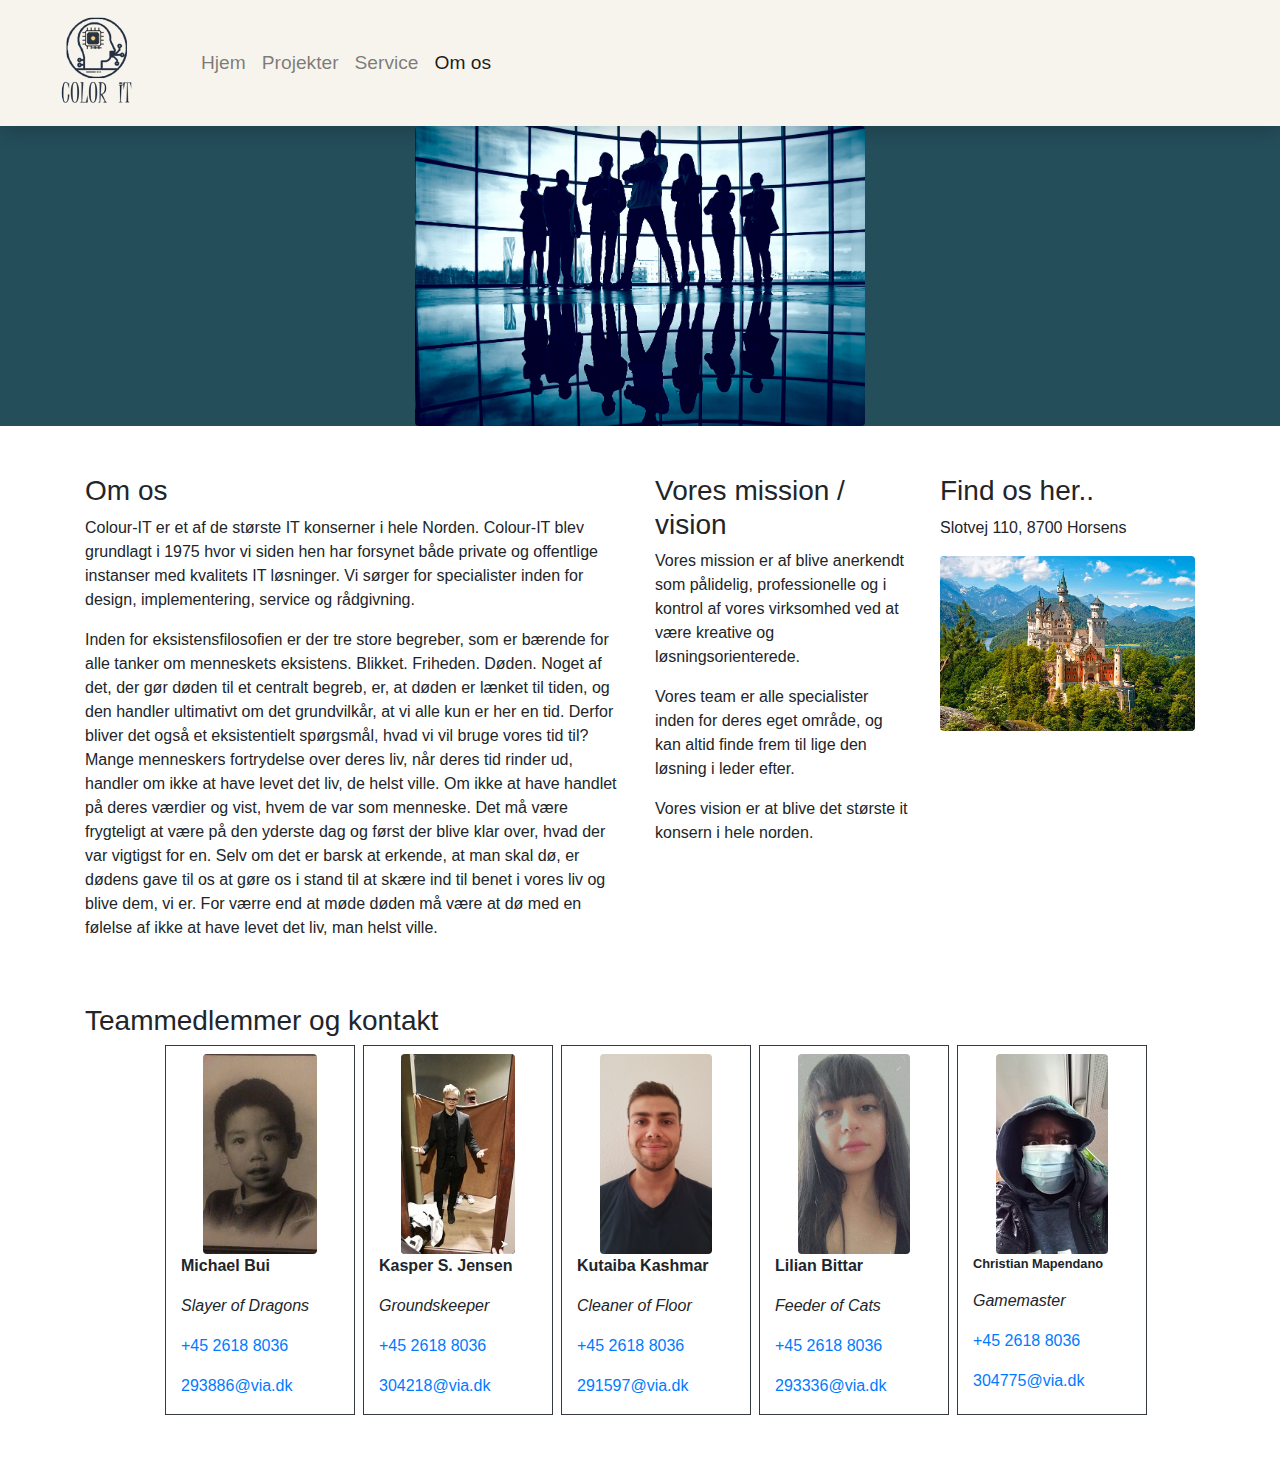
<file: COLOUR-IT-AS-2/about us.html>
<!-- 
LAVET AF: KASPER 304218
siden består af et mainbillede og 2 rows. En row med 3 kolonner og en row med 5 kolonner.

-->



<!doctype html>
<html lang="da">

<head>
    <title>Om os</title>
    <meta charset="utf-8">
    <meta name="viewport" content="width=device-width, initial-scale=1, shrink-to-fit=no">

    <link rel="stylesheet" href="styles/bootstrap.min.css" type="text/css">

    <link href="styles/style.css" rel="stylesheet" type="text/css">

    <script src="https://code.jquery.com/jquery-3.4.1.slim.min.js" integrity="sha384-J6qa4849blE2+poT4WnyKhv5vZF5SrPo0iEjwBvKU7imGFAV0wwj1yYfoRSJoZ+n" crossorigin="anonymous"></script>
    <script src="https://cdn.jsdelivr.net/npm/popper.js@1.16.0/dist/umd/popper.min.js" integrity="sha384-Q6E9RHvbIyZFJoft+2mJbHaEWldlvI9IOYy5n3zV9zzTtmI3UksdQRVvoxMfooAo" crossorigin="anonymous"></script>
    <script src="https://stackpath.bootstrapcdn.com/bootstrap/4.4.1/js/bootstrap.min.js" integrity="sha384-wfSDF2E50Y2D1uUdj0O3uMBJnjuUD4Ih7YwaYd1iqfktj0Uod8GCExl3Og8ifwB6" crossorigin="anonymous"></script>
</head>

<body>
    <!-- NAVBAR START-->
    <!--Implementation af navigationsbar ved brug af Bootstrap framework-->
    <!--Horisontal navbar, som kollapser ved lille browser vindue-->
    <nav class="navbar navbar-expand-sm bg-light navbar-light shadow">

        <!--Navbar Header/LOGO -->
        <a class="navbar-brand justify-content-start" href="#">
            <img src="images/About_us/logo.png" alt="Colour-IT Logo">
        </a>
        <button class="navbar-toggler" type="button" data-toggle="collapse" data-target="#myNavbar">
            <span class="navbar-toggler-icon"></span>
        </button>


        <div class="collapse navbar-collapse" id="myNavbar">
            <ul class="navbar-nav">
                <li class="nav-item"><a class="nav-link" href="index.html">Hjem</a></li>
                <li class="nav-item "><a class="nav-link" href="projects.html">Projekter</a></li>
                <li class="nav-item"><a class="nav-link" href="Services.html">Service</a></li>
                <li class="nav-item active"><a class="nav-link" href="about%20us.html">Om os</a></li>
            </ul>
        </div>
    </nav>
    <!--NAVBAR END -->


    <div id="mainbillede" class="text-center">
        <img class=" rounded img-fluid" src="images/About_us/team.jpg" alt="Codebillede" id="team">
    </div>



    <div class="container">
        <div class="row mb-5 mt-5" id="aboutus">
            <div class="col-md-6">
                <h3>Om os</h3>

                <p>
                    Colour-IT er et af de største IT konserner i hele Norden. Colour-IT blev grundlagt i 1975 hvor vi siden hen har forsynet både private og offentlige instanser med kvalitets IT løsninger. Vi sørger for specialister inden for design, implementering, service og rådgivning.

                </p>


                <p>Inden for eksistensfilosofien er der tre store begreber, som er bærende for alle tanker om menneskets eksistens. Blikket. Friheden. Døden. Noget af det, der gør døden til et centralt begreb, er, at døden er lænket til tiden, og den handler ultimativt om det grundvilkår, at vi alle kun er her en tid. Derfor bliver det også et eksistentielt spørgsmål, hvad vi vil bruge vores tid til?

                    Mange menneskers fortrydelse over deres liv, når deres tid rinder ud, handler om ikke at have levet det liv, de helst ville. Om ikke at have handlet på deres værdier og vist, hvem de var som menneske. Det må være frygteligt at være på den yderste dag og først der blive klar over, hvad der var vigtigst for en. Selv om det er barsk at erkende, at man skal dø, er dødens gave til os at gøre os i stand til at skære ind til benet i vores liv og blive dem, vi er. For værre end at møde døden må være at dø med en følelse af ikke at have levet det liv, man helst ville.</p>

            </div>
            <div class="col-md-3">
                <h3>Vores mission / vision</h3>
                <p>
                    Vores mission er af blive anerkendt som pålidelig, professionelle og i kontrol af vores virksomhed ved at være kreative og løsningsorienterede.
                </p>
                <p>Vores team er alle specialister inden for deres eget område, og kan altid finde frem til lige den løsning i leder efter.</p>
                <p>
                    Vores vision er at blive det største it konsern i hele norden.
                </p>
            </div>
            <div class="col-md-3">
                <h3>Find os her..</h3>
                <p>Slotvej 110, 8700 Horsens
                </p>
                <img id="castle" class="img-fluid rounded" src="images/About_us/castle.jpg" alt="Castle">
            </div>

        </div>

        <!--OM US END -->


        <!--Teamprofiler start -->

        <h3>Teammedlemmer og kontakt</h3>

        <div class="row mb-5" id="Teamprofiler">
            <!-- danner row, margin bottom -->

            <div class="col-md-2 offset-md-1 border border-dark mr-2">
                <!-- Kolonne størrelse, offset, border, borderstil, margin right -->
                <div class="text-center">
                    <!-- Aligner billedet -->
                    <img class="img-fluid rounded mt-2 m img" src="images/About_us/Michael.jpg" alt="Michaelbillede">
                    <!--billede, gør det responsivt, runder kanter, margin top -->
                </div>

                <p><b>Michael Bui</b></p>
                <p class="Titel"><em>Slayer of Dragons</em></p>
                <p><a href="tel:26188036">+45 2618 8036</a></p>
                <!--link til telefon -->
                <p><a href="mailto:293886@via.dk">293886@via.dk</a></p>
                <!--link til mail -->
            </div>


            <div class="col-md-2 border border-dark mr-2">
                <div class="text-center">
                    <img class="img-fluid rounded mt-2 img" src="images/About_us/Kasper.jpg" alt="Kasperbillede">
                </div>
                <p> <b>Kasper S. Jensen</b></p>
                <p class="Titel"><em>Groundskeeper</em></p>
                <p><a href="tel:26188036">+45 2618 8036</a></p>
                <p><a href="mailto:304218@via.dk">304218@via.dk</a></p>
            </div>

            <div class="col-md-2 border border-dark mr-2">
                <div class="text-center">
                    <img class="img-fluid rounded mt-2 img" src="images/About_us/Kutaiba.jpg" alt="Kutaibabillede">
                </div>
                <p><b>Kutaiba Kashmar</b></p>
                <p class="Titel"><em>Cleaner of Floor</em>
                </p>
                <p><a href="tel:26188036">+45 2618 8036</a></p>
                <p><a href="mailto:291597@via.dk">291597@via.dk</a></p>
            </div>

            <div class="col-md-2 border border-dark mr-2">
                <div class="text-center">
                    <img class="img-fluid rounded mt-2 img" src="images/About_us/Lilian.jpg" alt="Lilianbillede">
                </div>
                <p><b>Lilian Bittar</b></p>
                <p class="Titel"><em>Feeder of Cats</em></p>
                <p><a href="tel:26188036">+45 2618 8036</a></p>
                <p><a href="mailto:293336@via.dk">293336@via.dk</a></p>
            </div>

            <div class="col-md-2 border border-dark mr-2">
                <div class="text-center">
                    <img class="img-fluid rounded mt-2 img" src="images/About_us/Christian.jpg" alt="Christianbillede">
                </div>
                <p class="small"><b>Christian Mapendano</b></p>
                <p class="Titel"><em>Gamemaster</em></p>
                <p><a href="tel:26188036">+45 2618 8036</a></p>
                <p><a href="mailto:304775@via.dk">304775@via.dk </a></p>
            </div>
        </div>


    </div>







</body>

</html>
</file>
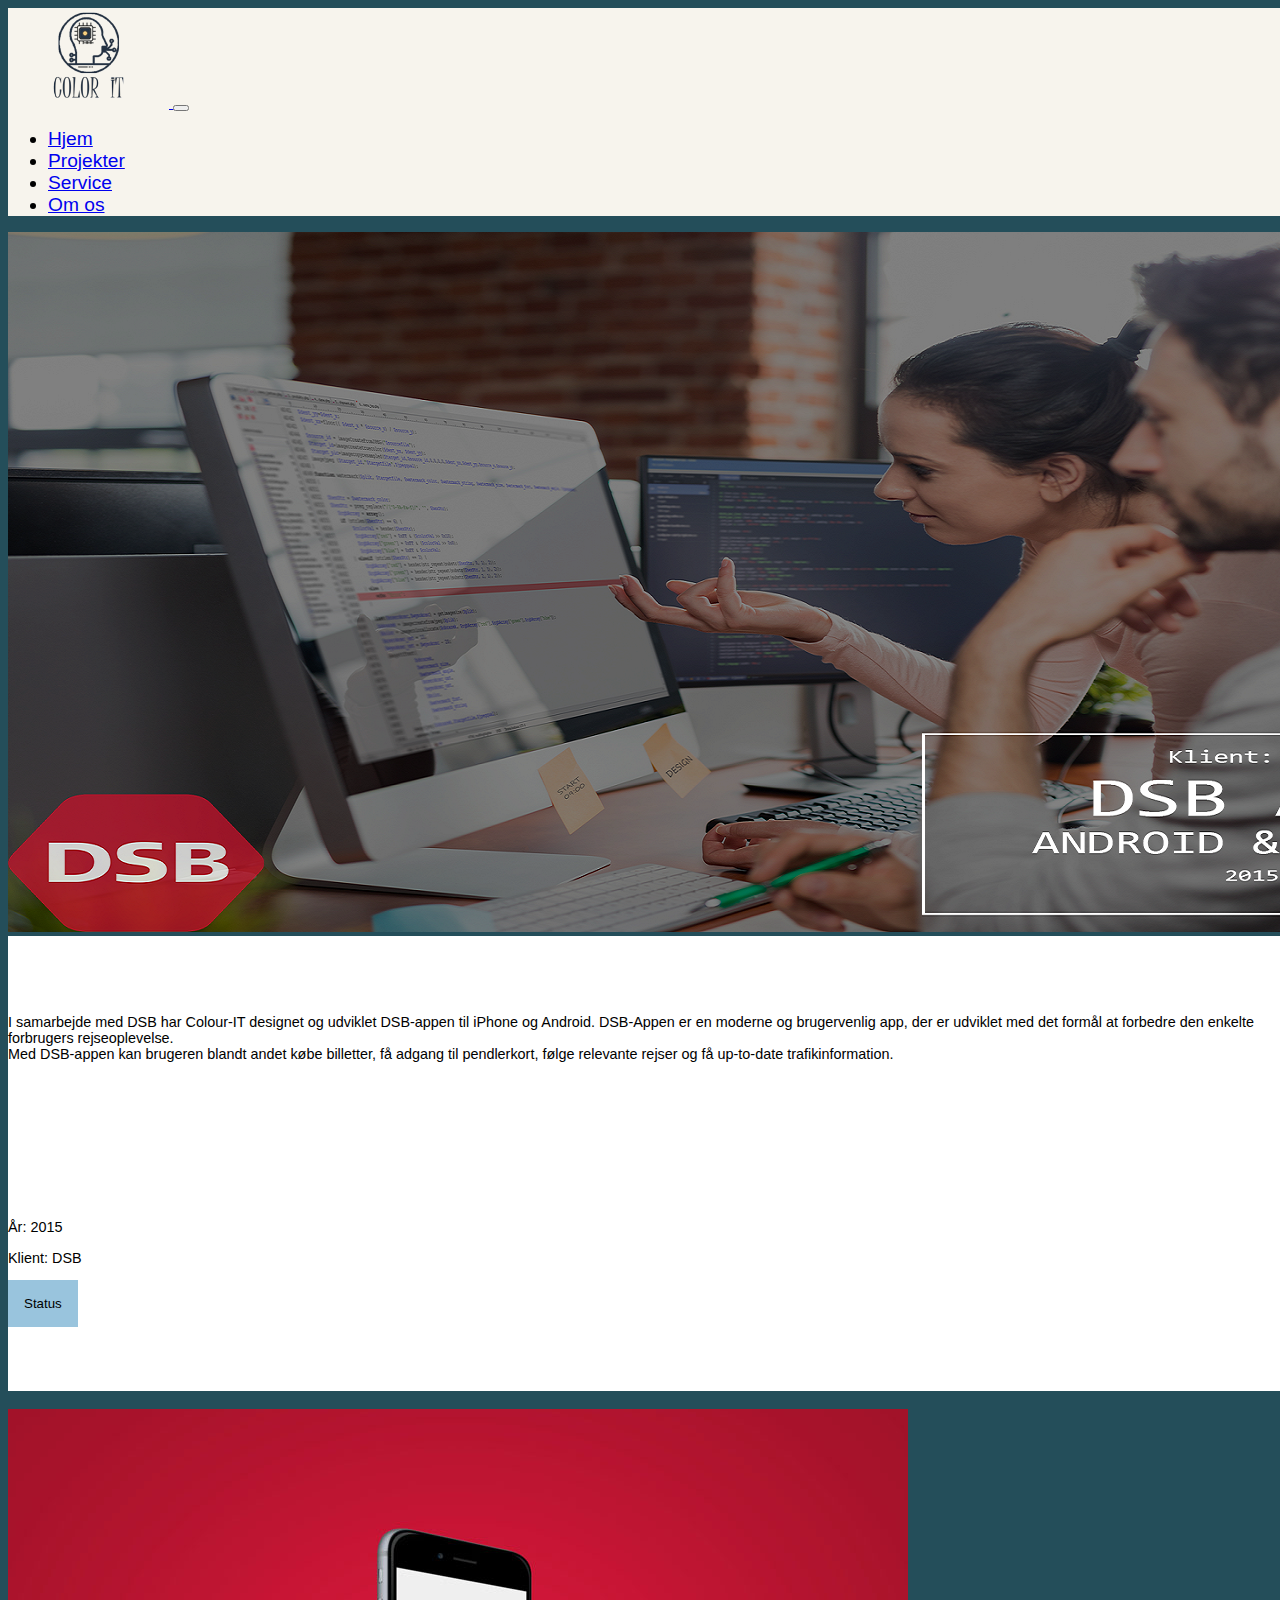
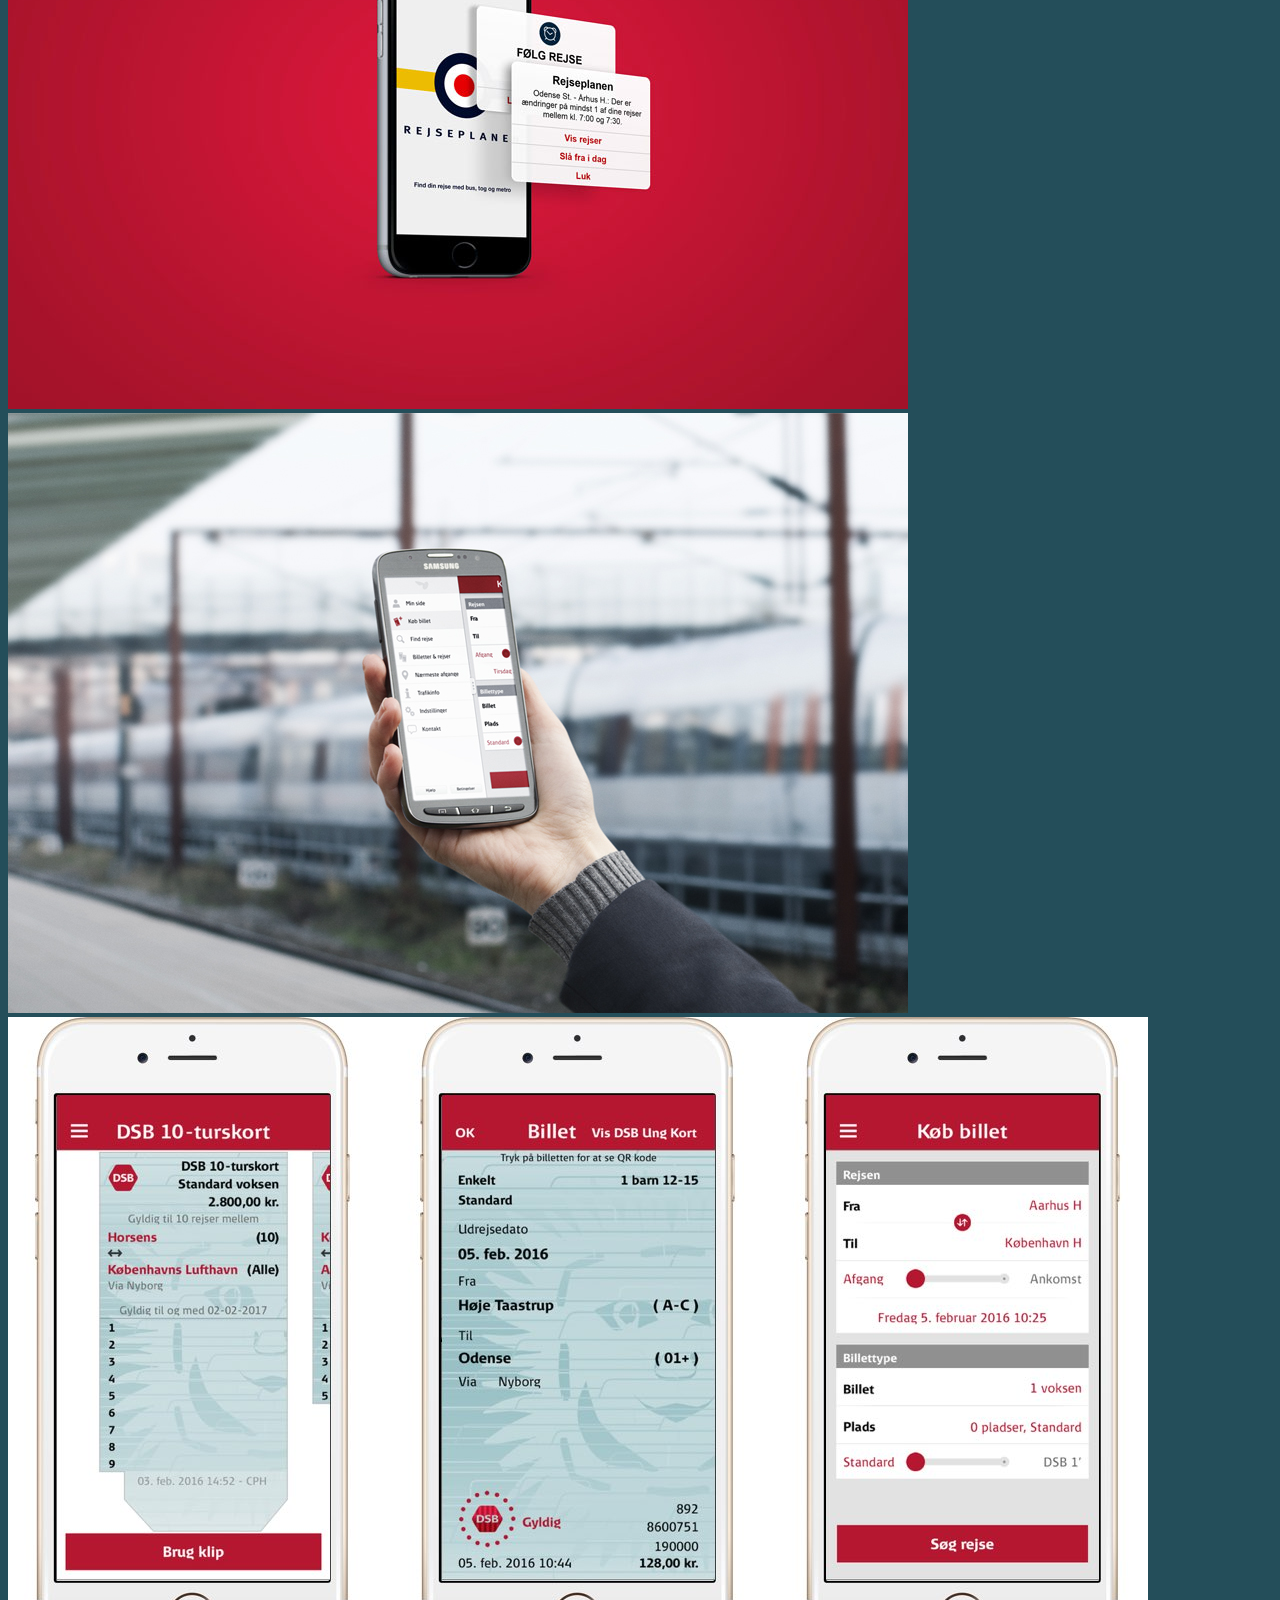
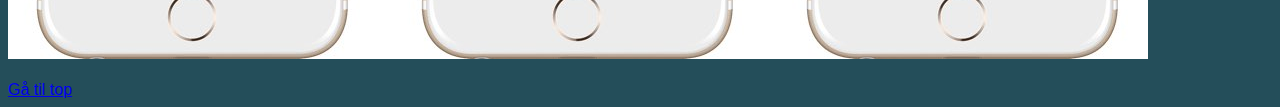
<file: COLOUR-IT-AS-2/dsbproject.html>
<!--MICHAEL BUI 293886-->
<!DOCTYPE html>
<html lang="da">

<head>
    <title>DSB App</title>
    <meta charset="utf-8">
    <!-- Responsive meta tag-->
    <meta name="viewport" content="width=device-width, initial-scale=1, shrink-to-fit=no">
    <link rel="stylesheet" href="https://cdn.jsdelivr.net/npm/bootstrap@4.5.3/dist/css/bootstrap.min.css" integrity="sha384-TX8t27EcRE3e/ihU7zmQxVncDAy5uIKz4rEkgIXeMed4M0jlfIDPvg6uqKI2xXr2" crossorigin="anonymous">
    <link rel="stylesheet" href="styles/style.css" type="text/css">
    <script src="https://code.jquery.com/jquery-3.5.1.slim.min.js" integrity="sha384-DfXdz2htPH0lsSSs5nCTpuj/zy4C+OGpamoFVy38MVBnE+IbbVYUew+OrCXaRkfj" crossorigin="anonymous"></script>
    <script src="https://cdn.jsdelivr.net/npm/popper.js@1.16.1/dist/umd/popper.min.js" integrity="sha384-9/reFTGAW83EW2RDu2S0VKaIzap3H66lZH81PoYlFhbGU+6BZp6G7niu735Sk7lN" crossorigin="anonymous"></script>
    <script src="https://cdn.jsdelivr.net/npm/bootstrap@4.5.3/dist/js/bootstrap.min.js" integrity="sha384-w1Q4orYjBQndcko6MimVbzY0tgp4pWB4lZ7lr30WKz0vr/aWKhXdBNmNb5D92v7s" crossorigin="anonymous"></script>

</head>

<body class="bgcolor-blue">
    <!-- NAVBAR START-->
    <!--Implementation af navigationsbar ved brug af Bootstrap framework-->
    <!--Horisontal navbar, som kollapser ved lille browser vindue-->
    <nav class="navbar navbar-expand-sm bg-light navbar-light">

        <!--Navbar Header/LOGO -->
        <a class="navbar-brand justify-content-start" href="#">
            <img src="images/Projekter/colour_it_logo3.png" alt="Colour-IT Logo">
        </a>
        <button class="navbar-toggler" type="button" data-toggle="collapse" data-target="#myNavbar">
            <span class="navbar-toggler-icon"></span>
        </button>


        <div class="collapse navbar-collapse" id="myNavbar">
            <ul class="navbar-nav">
                <li class="nav-item"><a class="nav-link" href="index.html">Hjem</a></li>
                <li class="nav-item active"><a class="nav-link" href="projects.html">Projekter</a></li>
                <li class="nav-item"><a class="nav-link" href="Services.html">Service</a></li>
                <li class="nav-item disabled"><a class="nav-link" href="about%20us.html">Om os</a></li>
            </ul>
        </div>
    </nav>
    <!--NAVBAR END -->


    <div class="container mt-4">
        <div class="row">
            <div class="col-md-12">
                <img class="d-block img-fluid mx-auto rounded" id="smittestop" src="images/Projekter/DSB_EDIT1.png" alt="SmitteStop app">
            </div>
        </div>
    </div>

    <!--TEXT INDHOLD START -->
    <!--Projektbeskrivelsen og info placeres ved siden af hinanden i tilfælde af stor browser. Ved mindre browservindue f.eks. mobile device, stackes projektbeskrivelsen og info -->
    <div class="container-fluid no-padding">

        <div class="row mt-5 mb-5 bgcolor-white no-margin">

            <div class="col-md-6 col-sm-12 projekt-info no-margin">
                <br>
                <br>
                <br>
                <br>
                <p>I samarbejde med DSB har Colour-IT designet og udviklet DSB-appen til iPhone og Android. DSB-Appen er en moderne og brugervenlig app, der er udviklet med det formål at forbedre den enkelte forbrugers rejseoplevelse.<br> Med DSB-appen kan brugeren blandt andet købe billetter, få adgang til pendlerkort, følge relevante rejser og få up-to-date trafikinformation. </p>
                <br>
                <br>
                <br>
                <br>
            </div>

            <div class="col-md-6 col-sm-12 projekt-info text-center" id="infobox1">
                <br>
                <br>
                <br>
                <br>
                <p class="text-center fontsize"> År: 2015</p>
                <p class="text-center">
                    Klient: DSB
                </p>

                <form method="get" action="status1.html">
                    <button class="link-button text-center">Status</button>
                </form>
                <br>
                <br>
                <br>
                <br>
            </div>


        </div>

    </div>
    <!--TEXT INDHOLD END -->

    <!--GALLERY SECTION-->
    <br>
    <div class="container mt-4">
        <div class="d-flex flex-row mt-5">


            <div class="col-sm-12 col-md-6 align-items-end d-flex">
                <img class="d img-fluid rounded" src="images/Projekter/DSBAPP5.jpg" alt="DSB App">
            </div>

        </div>

        <div class="d-flex flex-row mt-5  d-flex justify-content-end">

            <div class="col-sm-12 col-md-6">
                <img class="d img-fluid rounded" src="images/Projekter/dsbapp4.jpg" alt="DSP APP">
            </div>

        </div>

        <div class="d-flex flex-row mt-5">
            <div class="col-sm-12 col-md-6">
                <img class="d-flex img-fluid rounded" src="images/Projekter/DSBAPP2.jpg" alt="DSB App">
            </div>
        </div>



        <br>
        <!--GO TO TOP START-->
        <div class="row">
            <div class="col text-center mt-5">
                <a href="#top">Gå til top </a>
            </div>
        </div>
        <!--GO TO TOP END -->
    </div>
</body>

</html>
</file>
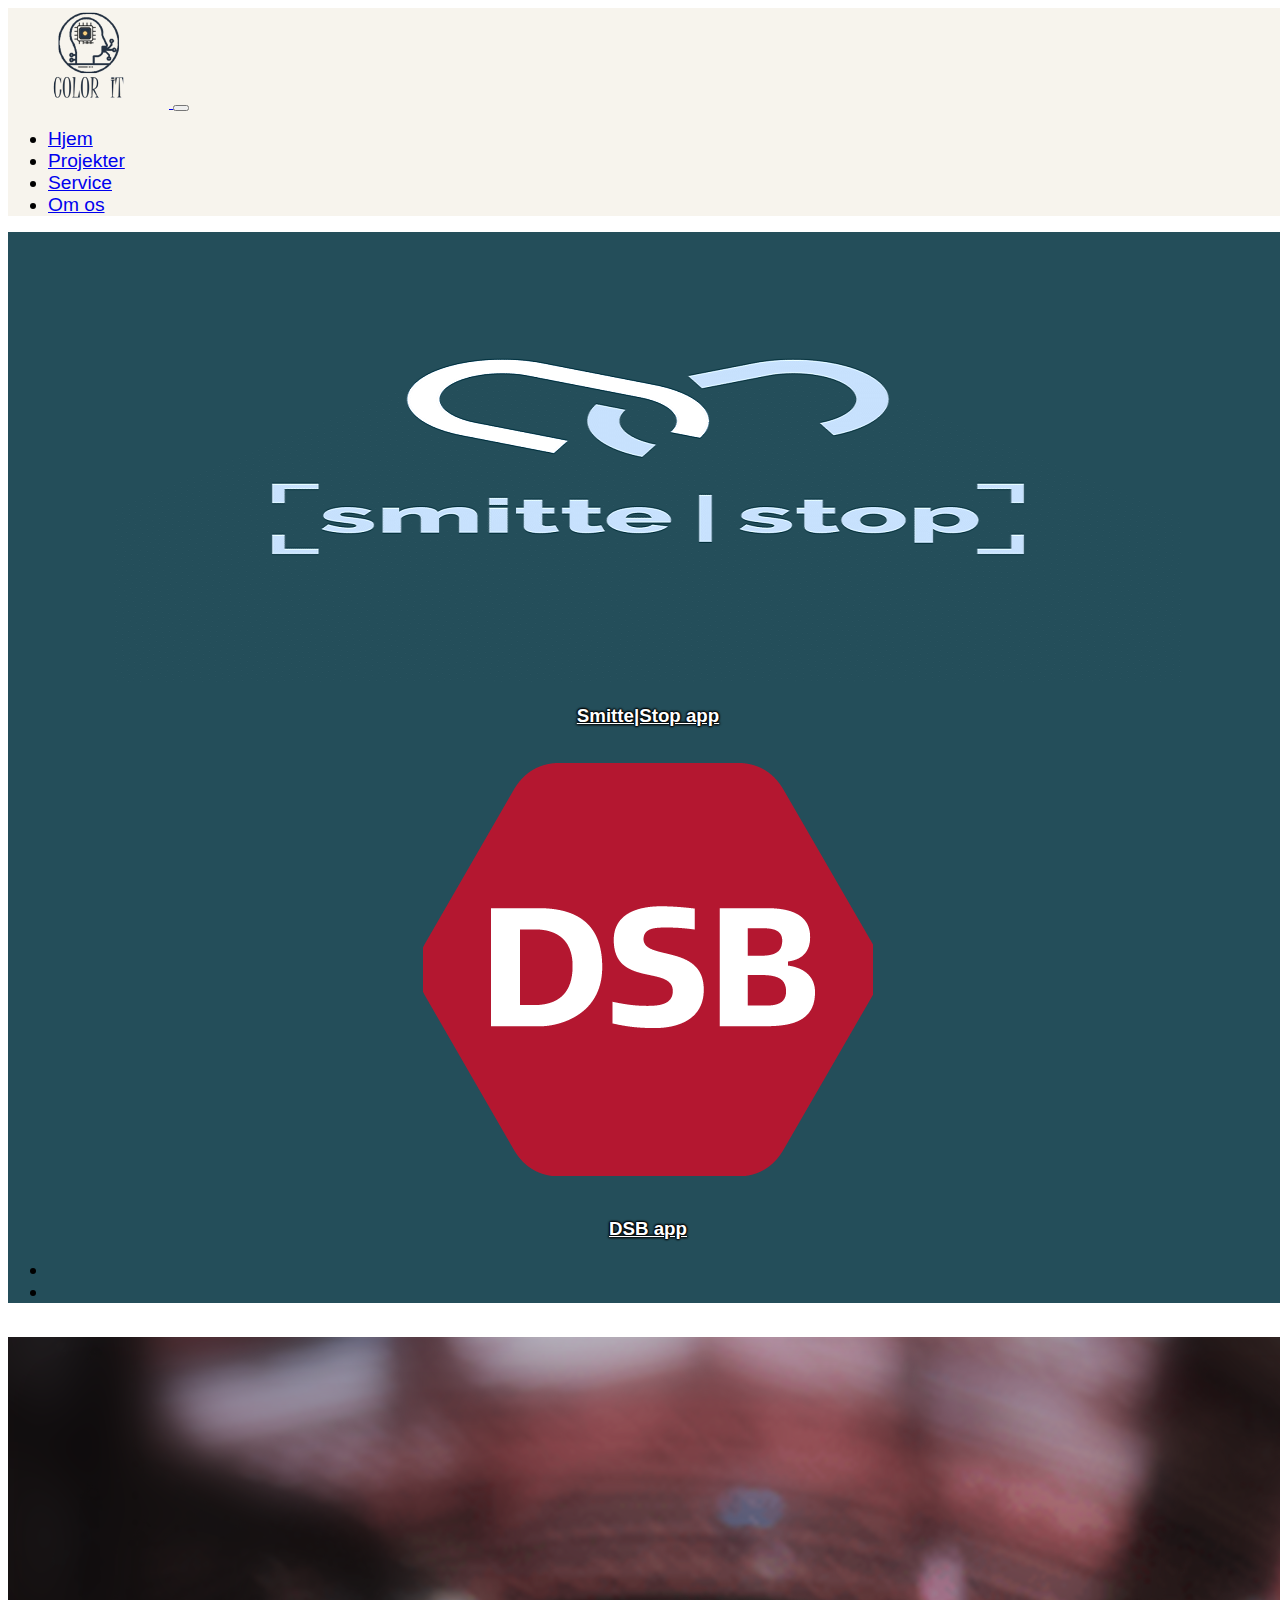
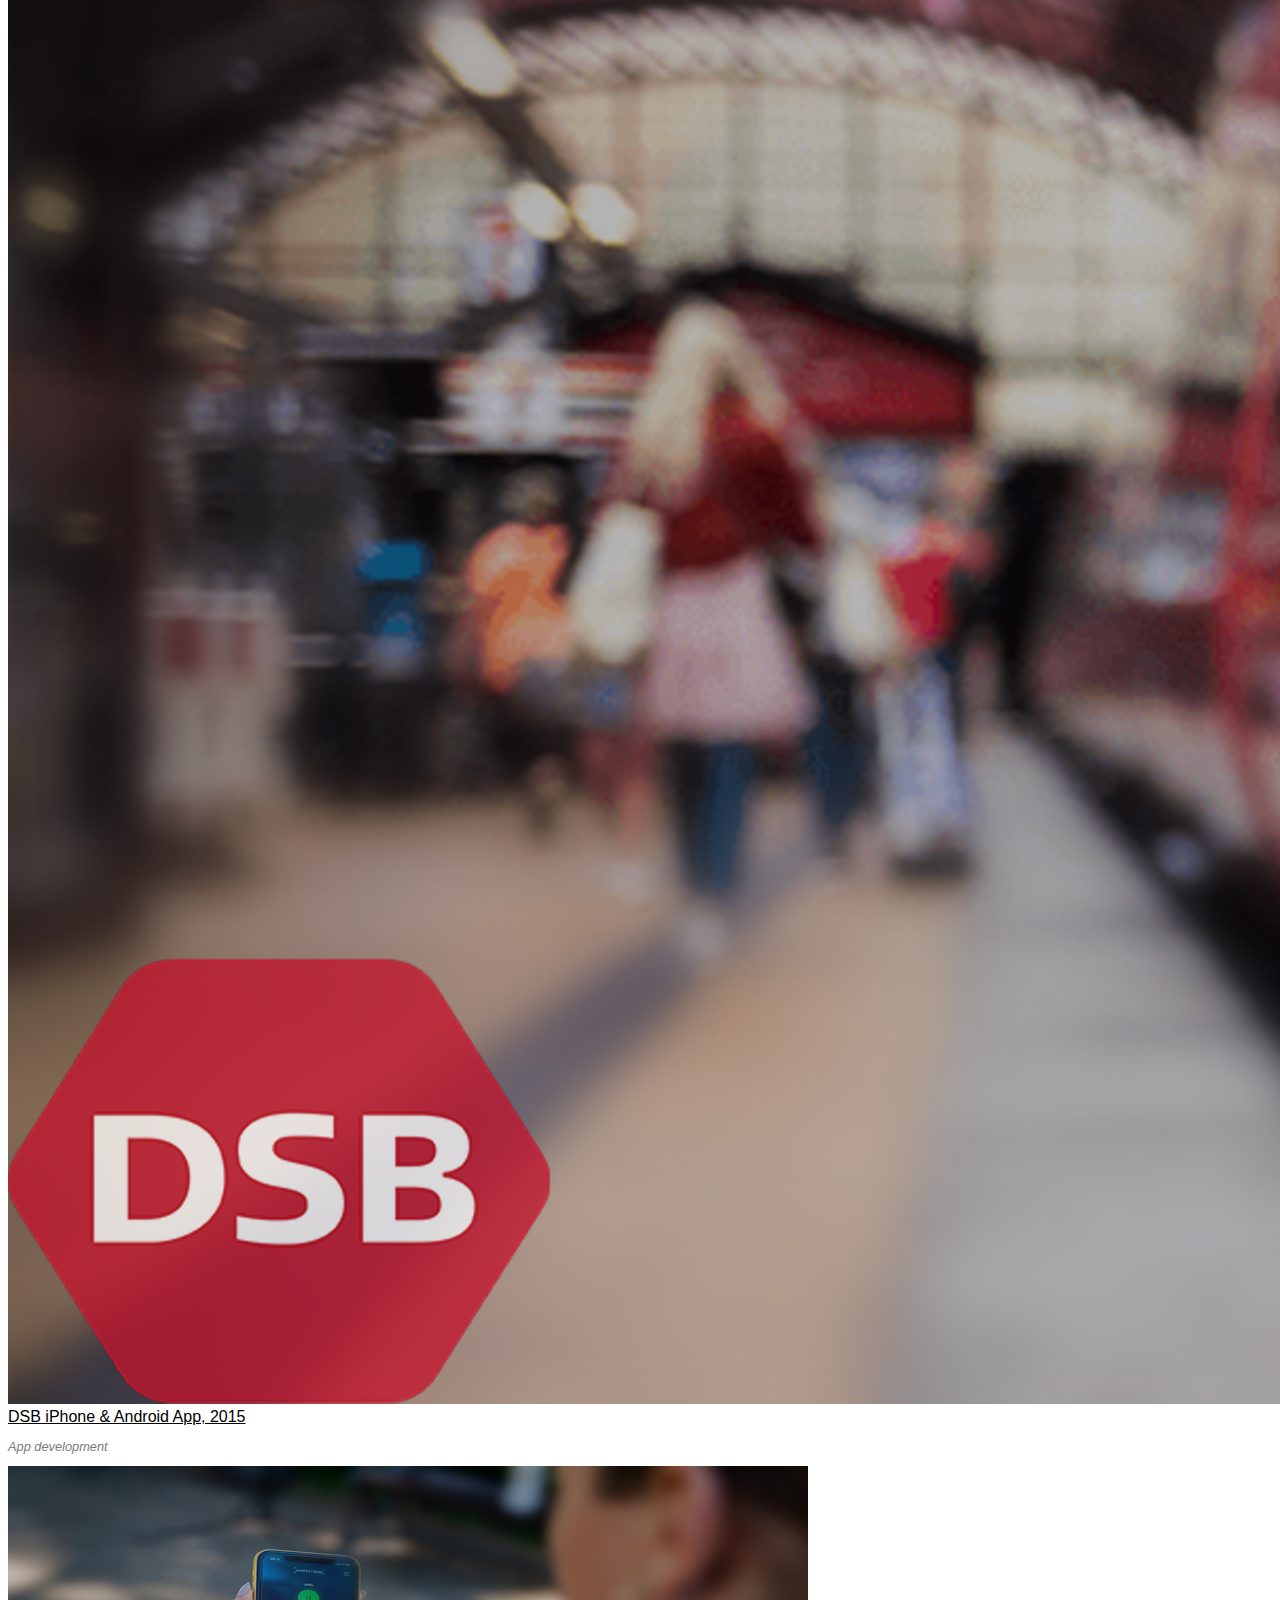
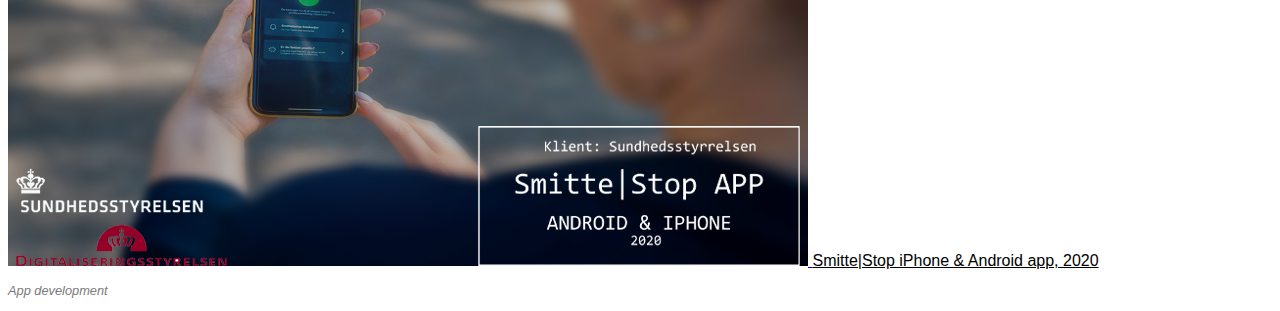
<file: COLOUR-IT-AS-2/projects.html>
<!--MICHAEL BUI 293886-->
<!--Alle projekter kommer til at blive fremvist i en Carousel, som indeholder et billede + titel. Under vil der være små thumbnails med titel, så man ikke vil benytte carousellen, så kan man også ctrl+f søge efter sit projekt. 
-->
<!DOCTYPE html>
<html lang="da">

<head>
    <meta charset="utf-8">
    <!-- Responsive meta tag-->
    <meta name="viewport" content="width=device-width, initial-scale=1, shrink-to-fit=no">
    <title> Projekter</title>

    <!--Link til Bootstrap 4 framework + egen CSS fil -->
    <link rel="stylesheet" href="https://cdn.jsdelivr.net/npm/bootstrap@4.5.3/dist/css/bootstrap.min.css" integrity="sha384-TX8t27EcRE3e/ihU7zmQxVncDAy5uIKz4rEkgIXeMed4M0jlfIDPvg6uqKI2xXr2" crossorigin="anonymous">
    <link rel="stylesheet" href="styles/style.css" type="text/css">
    <script src="https://code.jquery.com/jquery-3.5.1.slim.min.js" integrity="sha384-DfXdz2htPH0lsSSs5nCTpuj/zy4C+OGpamoFVy38MVBnE+IbbVYUew+OrCXaRkfj" crossorigin="anonymous"></script>
    <script src="https://cdn.jsdelivr.net/npm/popper.js@1.16.1/dist/umd/popper.min.js" integrity="sha384-9/reFTGAW83EW2RDu2S0VKaIzap3H66lZH81PoYlFhbGU+6BZp6G7niu735Sk7lN" crossorigin="anonymous"></script>
    <script src="https://cdn.jsdelivr.net/npm/bootstrap@4.5.3/dist/js/bootstrap.min.js" integrity="sha384-w1Q4orYjBQndcko6MimVbzY0tgp4pWB4lZ7lr30WKz0vr/aWKhXdBNmNb5D92v7s" crossorigin="anonymous"></script>

</head>

<body>

    <!-- NAVBAR START-->
    <!--Implementation af navigationsbar ved brug af Bootstrap framework-->
    <!--Horisontal navbar, som kollapser ved lille browser vindue-->
    <nav class="navbar navbar-expand-sm bg-light navbar-light">

        <!--Navbar Header/LOGO -->
        <a class="navbar-brand justify-content-start" href="#">
            <img src="images/Projekter/colour_it_logo3.png" alt="Colour-IT Logo">
        </a>
        <button class="navbar-toggler" type="button" data-toggle="collapse" data-target="#myNavbar">
            <span class="navbar-toggler-icon"></span>
        </button>


        <div class="collapse navbar-collapse" id="myNavbar">
            <ul class="navbar-nav">
                <li class="nav-item"><a class="nav-link" href="index.html">Hjem</a></li>
                <li class="nav-item active"><a class="nav-link" href="projects.html">Projekter</a></li>
                <li class="nav-item"><a class="nav-link" href="Services.html">Service</a></li>
                <li class="nav-item disabled"><a class="nav-link" href="about%20us.html">Om os</a></li>
            </ul>
        </div>
    </nav>
    <!--NAVBAR END -->



    <!--CAROUSEL START -->
    <!--NOTE: HUSK AT CROP ALLE BILLEDER TIL 1080x450px, DA CAROUSELLEN ER RESPONSIV I FORHOLD TIL BILLEDESTØRRELSE-->
    <div class="container">
        <div id="myCarousel" class="carousel slide carousel-fade mt-4 bgcolor-blue" data-ride="carousel">

            <!--Slides wrapper -->
            <div class="carousel-inner">
                <div class="carousel-item active">
                    <a href="smittestopproject.html"><img class="d-block img-fluid mx-auto hover-effect" src="images/Projekter/Smittestop.png" alt="SmitteStop app">
                    </a>
                    <div class="carousel-caption">
                        <h3><a href="smittestopproject.html">Smitte|Stop app</a>
                        </h3>
                    </div>
                </div>

                <div class="carousel-item">
                    <a href="dsbproject.html">
                        <img class="d-block img-fluid mx-auto hover-effect" src="images/Projekter/dsbtransparent2.png" alt="DSB logo">
                    </a>
                    <div class="carousel-caption">
                        <h3><a href="dsbproject.html">DSB app</a>
                        </h3>
                    </div>

                </div>
            </div>

            <!--Indicators -->
            <ul class="carousel-indicators">
                <li data-target="#myCarousel" data-slide-to="0" class="active"></li>
                <li data-target="#myCarousel" data-slide-to="1"></li>

            </ul>
        </div>
    </div>
    <!--CAROUSEL END-->


    <!--PROJEKT THUMBNAILS START -->
    <br>
    <div class="container mt-5">
        <div class="row">
            <div class="col-md-6 col-sm-12">
                <a href="dsbproject.html"> <img class="d-block img-fluid mx-auto rounded hover-effect" src="images/Projekter/DSB_edit2.png" alt="DSB tog"> </a>
                <a class="mb-0 mt-1 text-black" href="dsbproject.html">DSB iPhone & Android
                    App, 2015</a>
                <p class="text-gray fontsize-small text-italic"> App development</p>
            </div>

            <div class="col-md-6 col-sm-12">
                <a href="smittestopproject.html"><img class="d-block img-fluid mx-auto rounded hover-effect" src="images/Projekter/smittestop_edit2.png" alt="Smittestop app på smartphone">
                </a>
                <a class="mb-0 mt-1 text-black" href="smittestopproject.html"> Smitte|Stop iPhone & Android app, 2020 </a>
                <p class="text-gray fontsize-small text-italic">App development </p>
            </div>
        </div>
    </div>
    <!--PROJEKT THUMBNAIS END -->
</body>

</html>
</file>
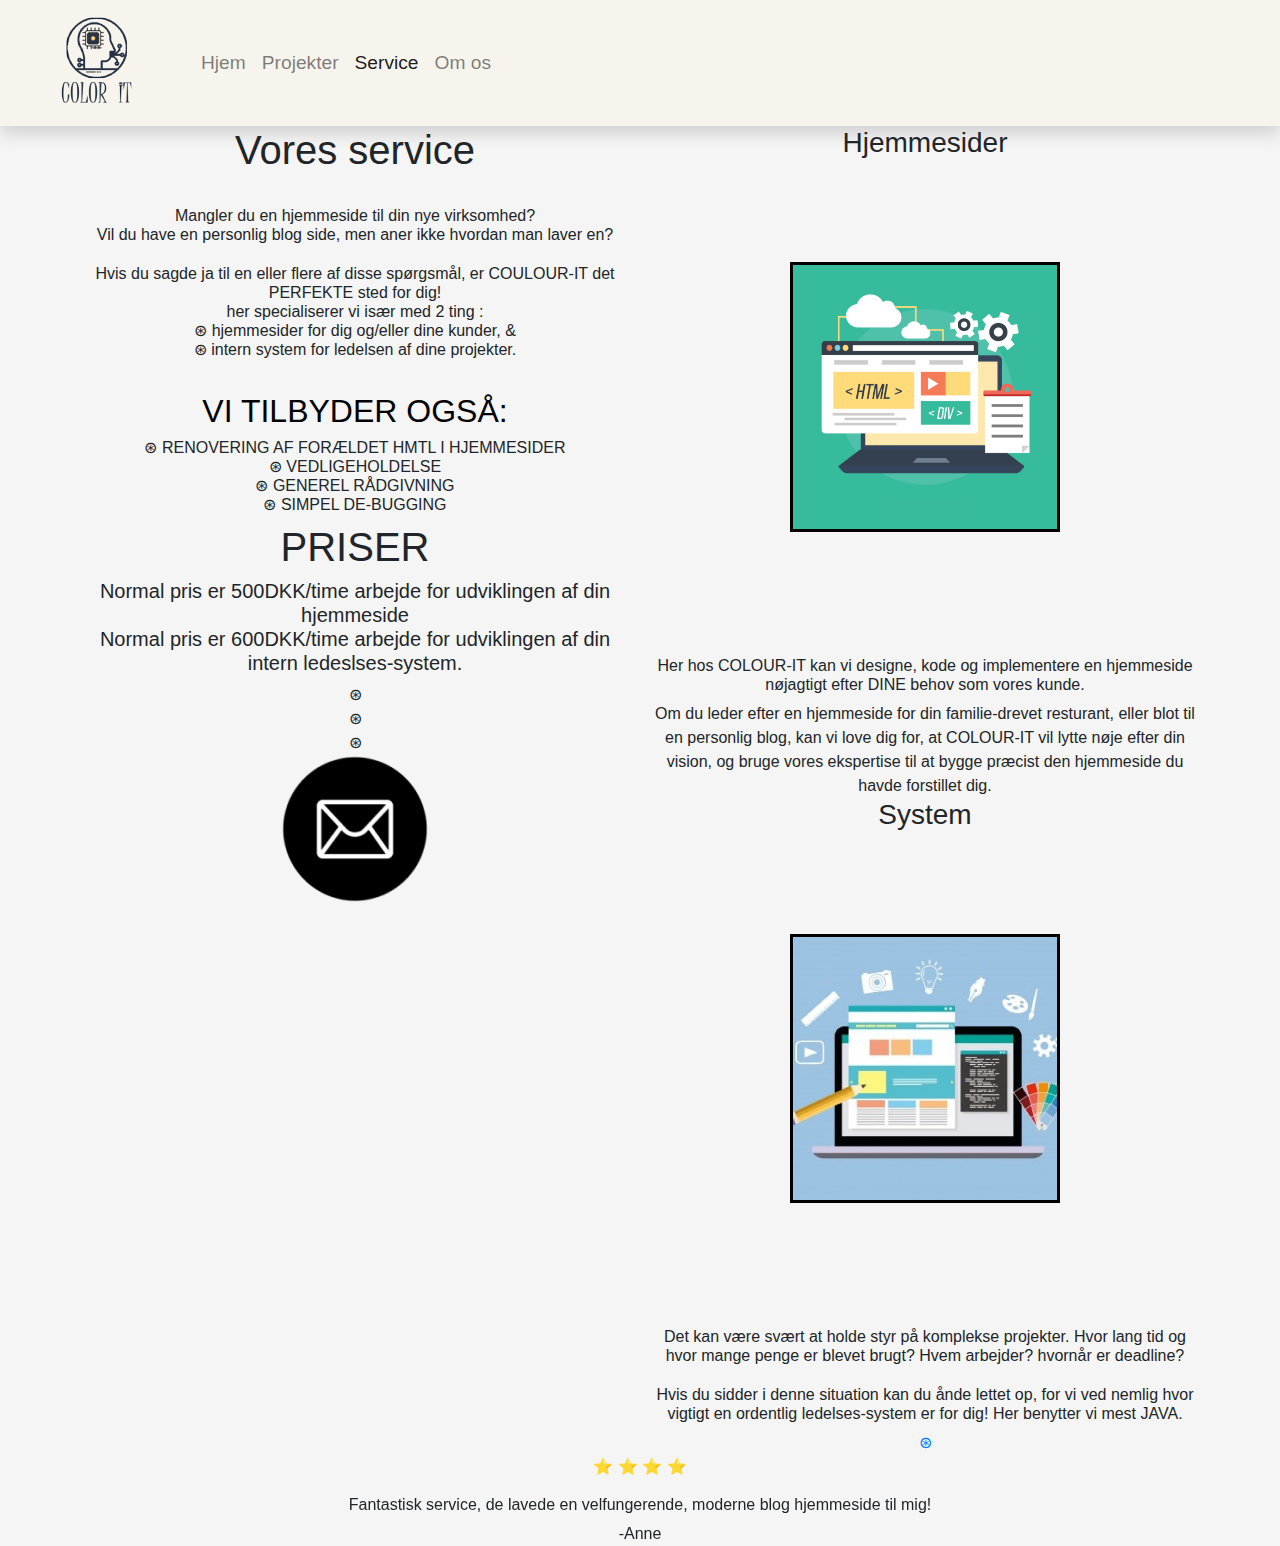
<file: COLOUR-IT-AS-2/Services.html>
<!DOCTYPE html>
<html lang="da"> 
    <!--Christian-->
    <head>

<!--BOOTSTRAP META, FOR NAVBAR-->
        <script src="https://ajax.googleapis.com/ajax/libs/jquery/3.5.1/jquery.min.js"></script>
  <script src="https://cdnjs.cloudflare.com/ajax/libs/popper.js/1.16.0/umd/popper.min.js"></script>
  <script src="https://maxcdn.bootstrapcdn.com/bootstrap/4.5.2/js/bootstrap.min.js"></script>
        <!--BOOTSTRAP META, FOR CARRUSSEL-->
          <script src="https://ajax.googleapis.com/ajax/libs/jquery/3.5.1/jquery.min.js"></script>
  <script src="https://cdnjs.cloudflare.com/ajax/libs/popper.js/1.16.0/umd/popper.min.js"></script>
  <script src="https://maxcdn.bootstrapcdn.com/bootstrap/4.5.2/js/bootstrap.min.js"></script>
        <!--BOOTSTRAP META-->
        <meta charset="utf-8">
        <meta name="viewport" content="width=device-width, initial-scale=1, shrink-to-fit=no">
        <title>Services</title>
        <link href="styles/bootstrap.min.css" type="text/css" rel="stylesheet">
        <!--extra css-->
        <link href="styles/style.css" type="text/css" rel="stylesheet"/>
        <script src="https://code.jquery.com/jquery-3.3.1.slim.min.js"></script><script src="https://cdnjs.cloudflare.com/ajax/libs/popper.js/1.14.7/umd/popper.min.js"></script>   
    </head>
    <body>     
<div class="whole">
<!-- NAVBAR START-->
<!--Implementation af navigationsbar ved brug af Bootstrap framework-->
<!--Horisontal navbar, som kollapser ved lille browser vindue-->
         <nav class="navbar navbar-expand-sm bg-light navbar-light shadow"> 
        <!--Navbar Header/LOGO -->
        <a class="navbar-brand justify-content-start" href="#">
            <img title ="Hjem" id="top" src="images/serviece/colour_it_logo3.png" alt="Colour-IT Logo">
        </a>
        <button class="navbar-toggler" type="button" data-toggle="collapse" data-target="#myNavbar">
            <span class="navbar-toggler-icon"></span>
        </button>
        <div class="collapse navbar-collapse" id="myNavbar">
            <ul class="navbar-nav">
                <li class="nav-item"><a class="nav-link" href="index.html">Hjem</a></li>
                <li class="nav-item "><a class="nav-link" href="projects.html">Projekter</a></li>
                <li class="nav-item active"><a class="nav-link" href="Services.html">Service</a></li>
                <li class="nav-item "><a class="nav-link" href="about%20us.html">Om os</a></li>
            </ul>
        </div>
    </nav>
       
<!--NAVBAR END -->
<!-- main inhold i services siden, som viser hvad vi tilbyder(hjemmesider/intern system), i en bootstrap grid med 2-->
<!--giver class center til begge og dernæst centrer det i css-->
<!--venstre viser priser, kontakt osv. højre viser services tilbudt-->
            <div class="container">
        <div class="row">
            <div id="row1" class="col-sm">  
                <h1> Vores service</h1> <br>
             <h6>  Mangler du en hjemmeside til din nye virksomhed?
                 <br>
            Vil du have en personlig blog side, men aner ikke hvordan man laver en? 
             <br>
                 <br>
            Hvis du sagde ja til en eller flere af disse spørgsmål, er COULOUR-IT det PERFEKTE sted for dig! <br>
            her specialiserer vi især med 2 ting : <br>
               ⊛ hjemmesider for dig og/eller dine kunder, & <br>
               ⊛ intern system for ledelsen af dine projekter. </h6> 
                <br>     
                <h2> VI TILBYDER OGSÅ: <br>  </h2>
            <h6>  ⊛ RENOVERING AF FORÆLDET HMTL I HJEMMESIDER<br>
                 ⊛ VEDLIGEHOLDELSE <br>
                ⊛ GENEREL RÅDGIVNING<br>
                 ⊛ SIMPEL DE-BUGGING<br> </h6>
                <h1>
                PRISER
                </h1>
                 <h5> Normal pris er 500DKK/time arbejde for udviklingen af din hjemmeside<br>
                        Normal pris er 600DKK/time arbejde for udviklingen af din intern ledeslses-system.
                 </h5> 
                 ⊛<br>
               ⊛<br>
                    ⊛<br>
<!-- her brugte jeg min personlige email som eksempel-->
                      <a href="mailto:ruvi.mister@gmail.com"> 
            <img class="rounded-circle" title="kontaks os" src="images/serviece/mail.png">
                </a>      
</div>
            
            
<!-- 2. grid, højre spalte-->          
        <div id="row2" class="col-sm"> 
            <!--hjemmesider-->
           <h3> Hjemmesider </h3> <br>
                <img  src="images/serviece/hjemmesider.png" alt="hjemmesider" class="center"> <br>
           <h6> Her hos COLOUR-IT kan vi designe, kode og implementere en hjemmeside nøjagtigt efter DINE behov som vores kunde. </h6>
       Om du leder efter en hjemmeside for din familie-drevet resturant, eller blot til en personlig blog, kan vi love dig for, at COLOUR-IT vil lytte nøje efter din vision, og bruge vores ekspertise til at bygge præcist den hjemmeside du havde forstillet dig.<br>
<!--system--> 
            <h3> System </h3> <br> <img  src="images/serviece/system.jpg" alt="system" class="center"> <br>
            <h6>  Det kan være svært at holde styr på komplekse projekter. Hvor lang tid og hvor mange penge er blevet brugt? Hvem arbejder? hvornår er deadline? <br> <br> Hvis du sidder i denne situation kan du ånde lettet op, for vi ved nemlig hvor vigtigt en ordentlig ledelses-system er for dig! Her benytter vi mest JAVA. </h6>   
<!-- knap til top-->
               <a  title="back2top" href="#top">
     ⊛<br> 
       </a>
               </div>
        </div>
    </div>   
                
<!-- carrousel-->
         <div id="myCarousel" class="carousel slide" data-ride="carousel">      
             
             <div class="carousel-inner whole">
                 
                 <div class="carousel-item active"> <p> &#11088; &#11088; &#11088; &#11088; </p>  <h6>Fantastisk service, de lavede en velfungerende, moderne blog hjemmeside til mig! </h6> -Anne </div> 
                 
                 <div class="carousel-item">  <p> &#11088; &#11088; &#11088; &#11088; &#11088;  </p> <h6> Jeg manglede et ledelses-system til min lille familie firma, og colour-it klarede jobbet. </h6>  - Ahmed   </div
                     
                     ><div class="carousel-item"> <p> &#11088; &#11088; &#11088; </p> <h6> Ingen klager fra mig af til colour-it!</h6> - Luis  </div> </div>
      </div>          
    </div>
</file>
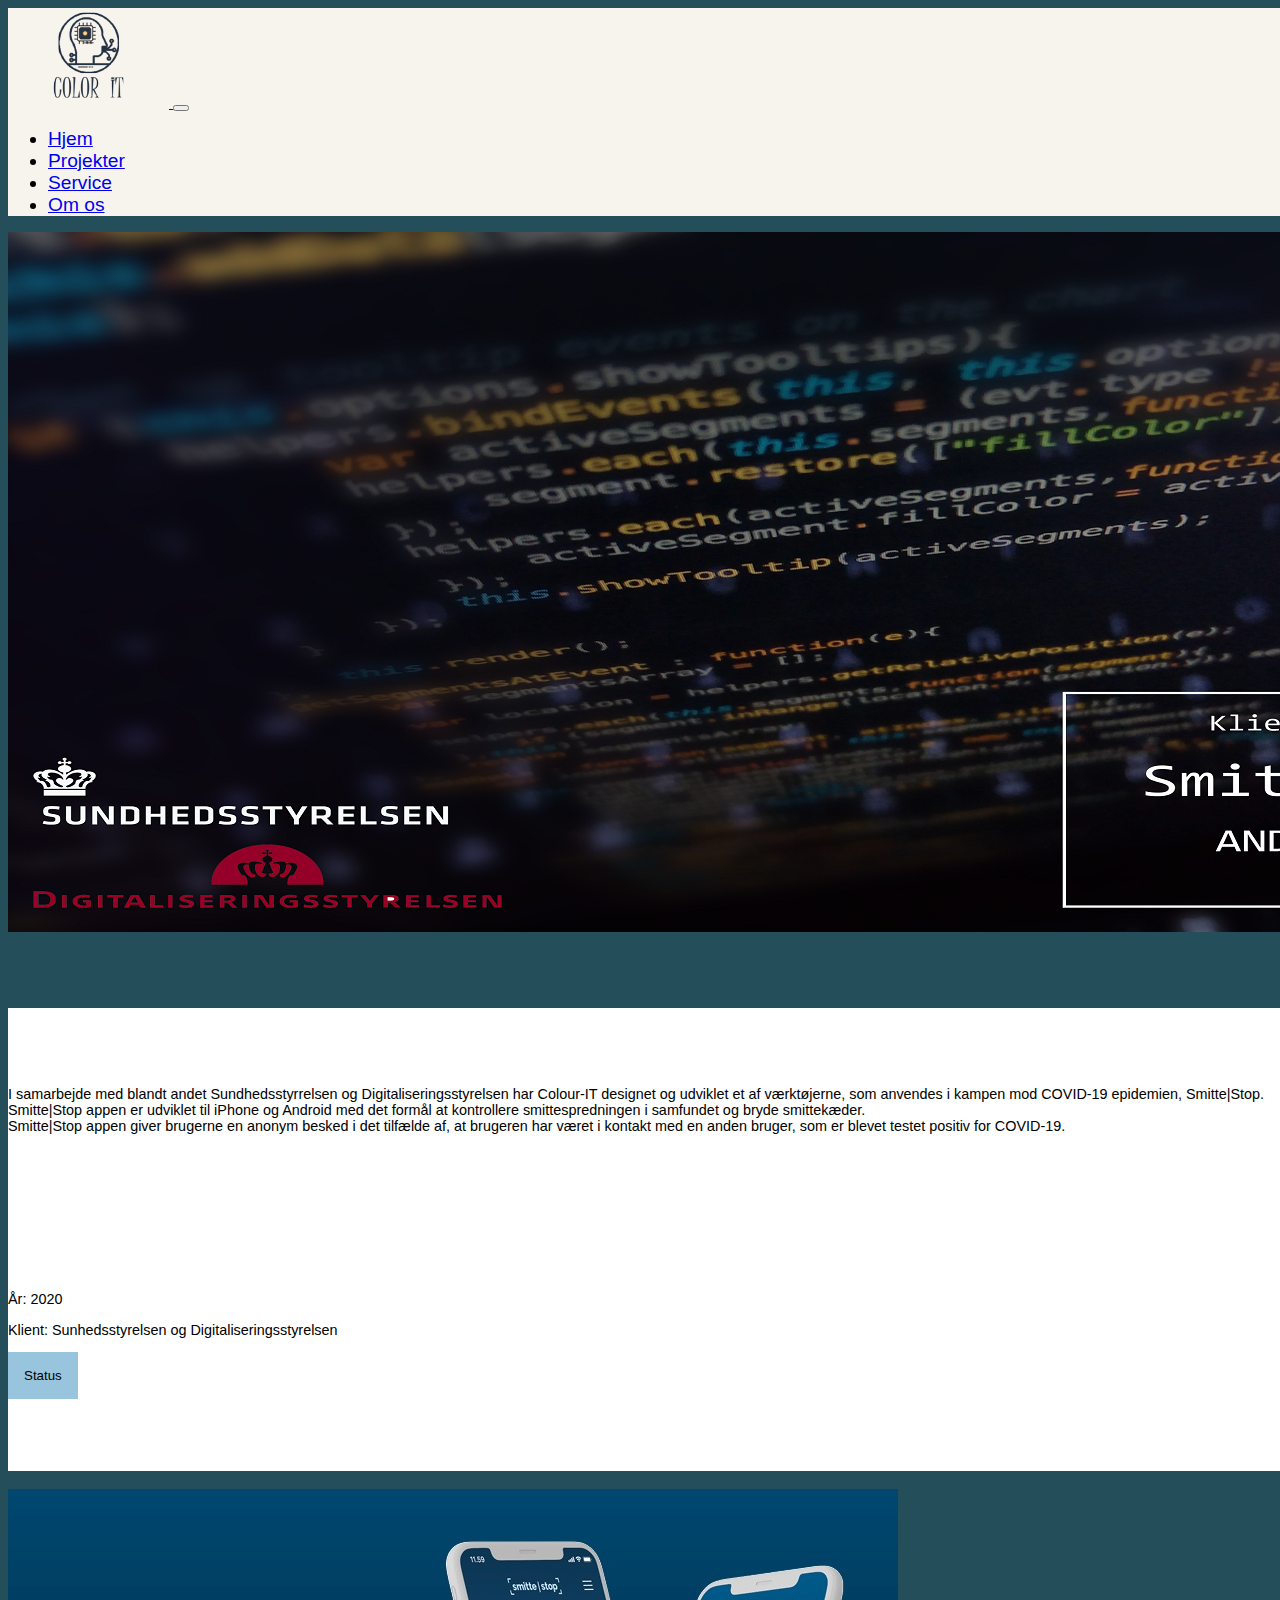
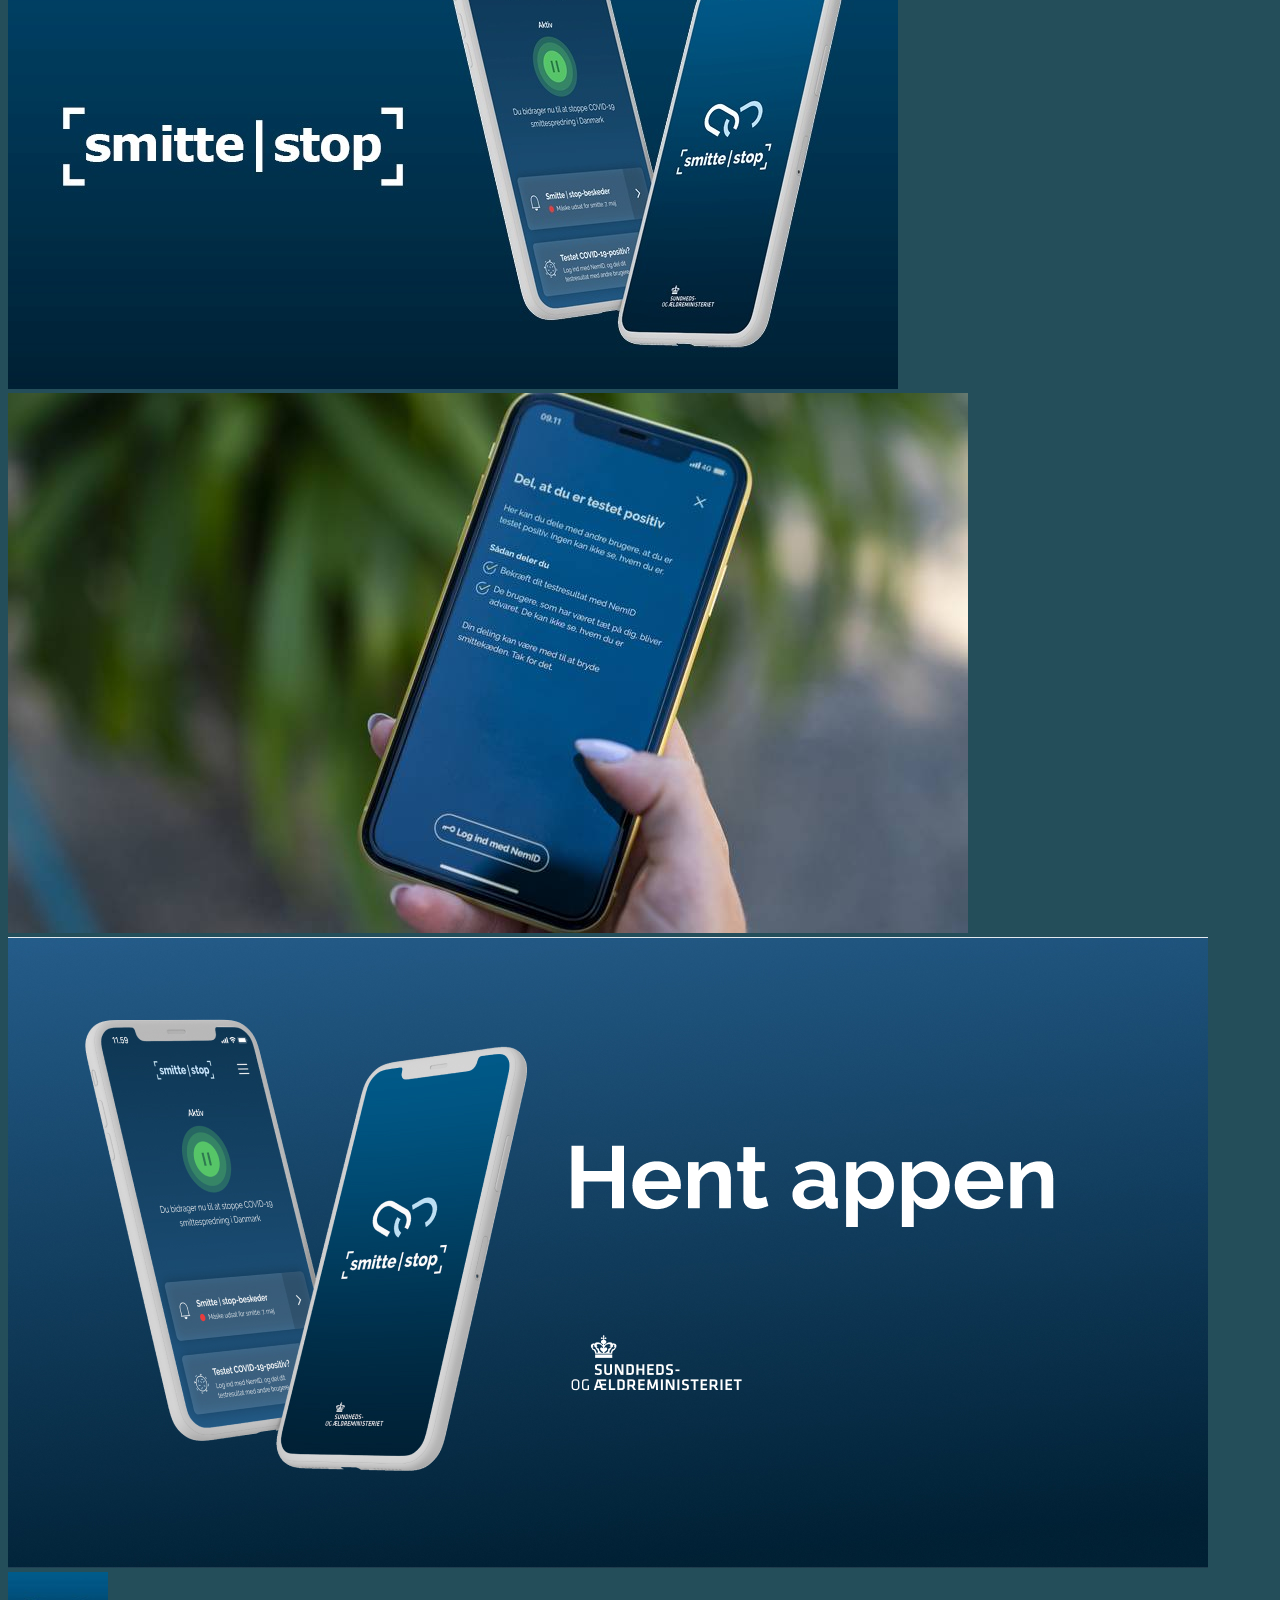
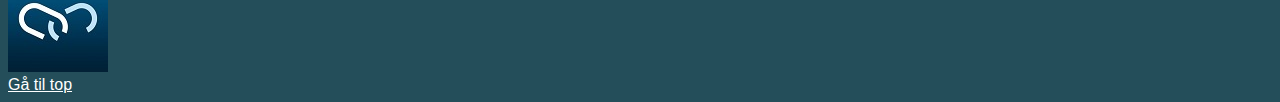
<file: COLOUR-IT-AS-2/smittestopproject.html>
<!--MICHAEL BUI 293886-->
<!DOCTYPE html>
<html lang="da">

<head>
    <title>Smitte|Stop</title>
    <meta charset="utf-8">
    <!-- Responsive meta tag-->
    <meta name="viewport" content="width=device-width, initial-scale=1, shrink-to-fit=no">
    <link rel="stylesheet" href="https://cdn.jsdelivr.net/npm/bootstrap@4.5.3/dist/css/bootstrap.min.css" integrity="sha384-TX8t27EcRE3e/ihU7zmQxVncDAy5uIKz4rEkgIXeMed4M0jlfIDPvg6uqKI2xXr2" crossorigin="anonymous">
    <link rel="stylesheet" href="styles/style.css" type="text/css">
    <script src="https://code.jquery.com/jquery-3.5.1.slim.min.js" integrity="sha384-DfXdz2htPH0lsSSs5nCTpuj/zy4C+OGpamoFVy38MVBnE+IbbVYUew+OrCXaRkfj" crossorigin="anonymous"></script>
    <script src="https://cdn.jsdelivr.net/npm/popper.js@1.16.1/dist/umd/popper.min.js" integrity="sha384-9/reFTGAW83EW2RDu2S0VKaIzap3H66lZH81PoYlFhbGU+6BZp6G7niu735Sk7lN" crossorigin="anonymous"></script>
    <script src="https://cdn.jsdelivr.net/npm/bootstrap@4.5.3/dist/js/bootstrap.min.js" integrity="sha384-w1Q4orYjBQndcko6MimVbzY0tgp4pWB4lZ7lr30WKz0vr/aWKhXdBNmNb5D92v7s" crossorigin="anonymous"></script>

</head>

<body class="bgcolor-blue">
    <!-- NAVBAR START-->
    <!--Implementation af navigationsbar ved brug af Bootstrap framework-->
    <!--Horisontal navbar, som kollapser ved lille browser vindue-->
    <nav class="navbar navbar-expand-sm bg-light navbar-light" id="top">

        <!--Navbar Header/LOGO -->
        <a class="navbar-brand justify-content-start" href="#">
            <img src="images/Projekter/colour_it_logo3.png" alt="Colour-IT Logo">
        </a>
        <button class="navbar-toggler" type="button" data-toggle="collapse" data-target="#myNavbar">
            <span class="navbar-toggler-icon"></span>
        </button>


        <div class="collapse navbar-collapse" id="myNavbar">
            <ul class="navbar-nav">
                <li class="nav-item"><a class="nav-link" href="index.html">Hjem</a></li>
                <li class="nav-item active"><a class="nav-link" href="projects.html">Projekter</a></li>
                <li class="nav-item"><a class="nav-link" href="Services.html">Service</a></li>
                <li class="nav-item disabled"><a class="nav-link" href="about%20us.html">Om os</a></li>
            </ul>
        </div>
    </nav>
    <!--NAVBAR END -->


    <div class="container mt-4 ">
        <div class="row">
            <div class="col-md-12">
                <img class="d-block img-fluid mx-auto rounded " id="smittestop" src="images/Projekter/smittestop_edit1.png" alt="SmitteStop udvikling">
            </div>
        </div>
    </div>

    <!--TEXT INDHOLD START -->
    <!--Projektbeskrivelsen og info placeres ved siden af hinanden i tilfælde af stor browser. Ved mindre browservindue f.eks. mobile device, stackes projektbeskrivelsen og info -->
    <br>
    <br>
    <br>
    <br>
    <div class="container-fluid">
        <div class="row mt-5 mb-5 bgcolor-white">

            <div class="col-md-6 col-sm-12 projekt-info">
                <br>
                <br>
                <br>
                <br>
                <p>I samarbejde med blandt andet Sundhedsstyrrelsen og Digitaliseringsstyrelsen har Colour-IT designet og udviklet et af værktøjerne, som anvendes i kampen mod COVID-19 epidemien, Smitte|Stop. Smitte|Stop appen er udviklet til iPhone og Android med det formål at kontrollere smittespredningen i samfundet og bryde smittekæder. <br> Smitte|Stop appen giver brugerne en anonym besked i det tilfælde af, at brugeren har været i kontakt med en anden bruger, som er blevet testet positiv for COVID-19. </p>
                <br>
                <br>
                <br>
                <br>
            </div>

            <div class="col-md-6 col-sm-12 projekt-info text-center " id="infobox1">
                <br>
                <br>
                <br>
                <br>
                <p class="text-center"> År: 2020</p>
                <p class="text-center ">
                    Klient: Sunhedsstyrelsen og Digitaliseringsstyrelsen
                </p>
                <form method="get" action="status2.html">
                    <button class="link-button text-center">Status</button>
                </form>
            
            </div>
            <br>
            <br>
            <br>
            <br>
        </div>
    </div>
    <!--TEXT INDHOLD END -->


    <!--GALLERY SECTION-->
    <br>
    <div class="container mt-4">
        <div class="d-flex flex-row mt-5">
            <div class="col-sm-12 col-md-6">
                <img class="d-flex img-fluid rounded" src="images/Projekter/SMITTESTOPAPP1.jpg" alt="SmitteStop app">
            </div>
        </div>
        <div class="d-flex flex-row mt-5 justify-content-end">
            <div class=" col-sm-12 col-md-6">
                <img class="d-flex img-fluid rounded" src="images/Projekter/SMITTESTOPAPP3.jpg" alt="SmitteStop app">
            </div>
        </div>
        <div class="d-flex flex-row mt-5">
            <div class=" col-sm-12 col-md-6">
                <img class="d-flex img-fluid rounded" src="images/Projekter/SMITTESTOPAPP2.jpg" alt="SmitteStop app">
            </div>
            <div class="col-sm-12 col-md-6 d-flex align-items-end justify-content-center">
                <img class="d-flex img-fluid rounded" src="images/Projekter/SMITTESTOPAPP4.jpg" alt="SmitteStop app">
            </div>
        </div>


        <!--GO TO TOP START-->
        <div class="col text-center mt-5">
            <a class="text-white" href="#top">Gå til top </a>
        </div>
        <!--GO TO TOP END -->
    </div>

</body>

</html>
</file>
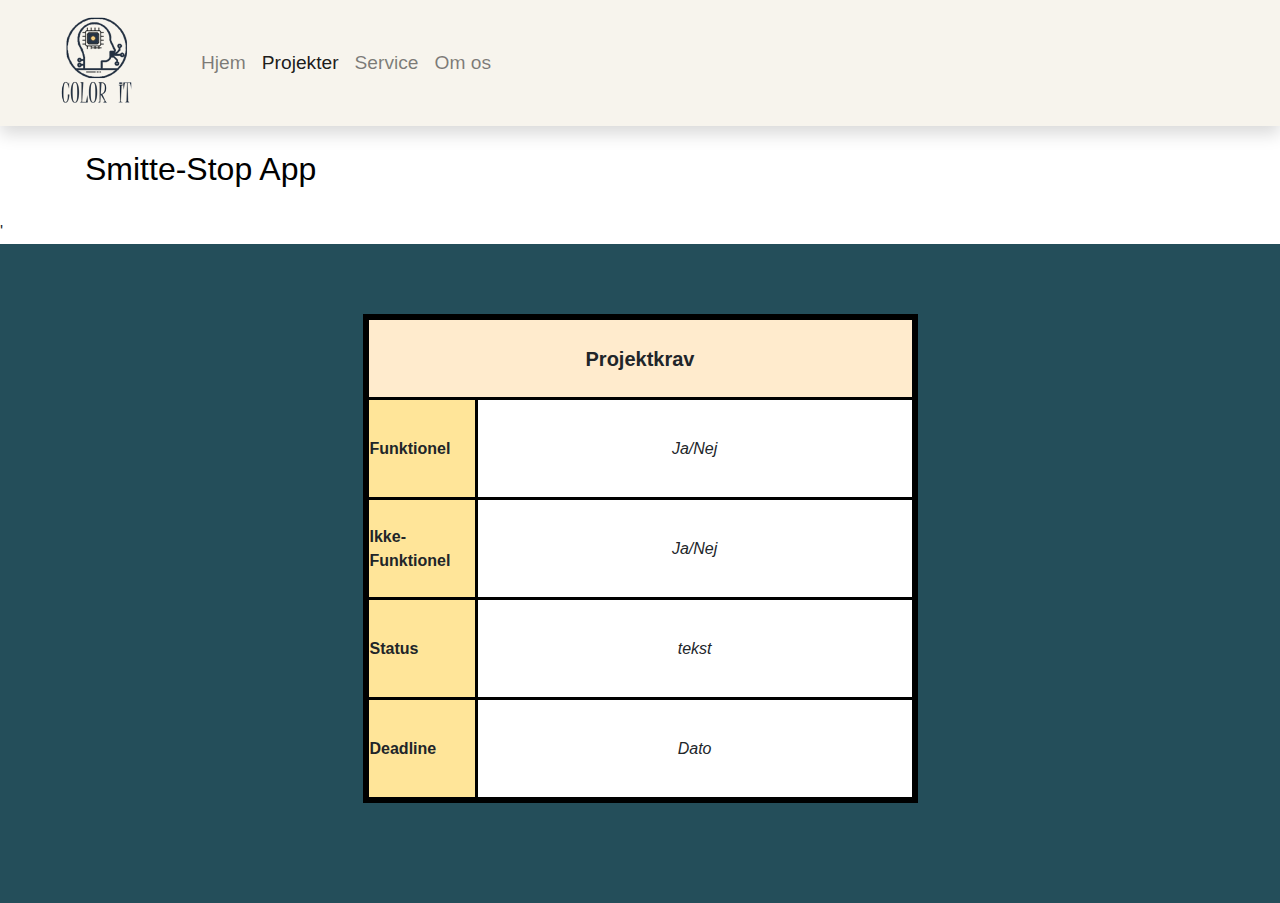
<file: COLOUR-IT-AS-2/status1.html>
<!--Kutaiba-->
<!DOCTYPE html>
<html lang="da">
<head>
    <title>Status på projekter</title>
    <meta charset="utf-8">
    <meta name="viewport" content="width=device-width, initial-scale=1, shrink-to-fit=no">
    <!--Vi bruger dette metatag for at sikre korrekt gengivelse og touch-zoom på alle enheder-->
    <link href="styles/bootstrap.min.css" type="text/css" rel="stylesheet">
    <!--link bootstrap css-filen før vores egen css-fil-->
    <link href="styles/style.css" type="text/css" rel="stylesheet">
    <!--nu linker vi vores css fil-->
    <script src="https://code.jquery.com/jquery-3.3.1.slim.min.js"></script>
    <!--fordi bootstrap bruger jQuery og popper til at understøtte dens funktion, så vi bruger et eksternt link til jQuery-script-->
    <script src="https://cdnjs.cloudflare.com/ajax/libs/popper.js/1.14.7/umd/popper.min.js"></script>
    <script src="js/bootstrap.min.js"></script>
    <!--vi linker vores bootstrap javaascript fil-->
</head>

<body>
    <!--vi starter med navbar-implementeringen ved hjælp af bootstrap framework-->
    <!--horisontal navbar, som kollapser ved lille browser vindue-->
    <nav class="navbar navbar-expand-sm bg-light navbar-light shadow">
        <a class="navbar-brand justify-content-start" href="#">
            <!--logo i navbar-->
            <img src="images/colour_it_logo3.png" alt="Colour-IT Logo">
        </a>
        <button class="navbar-toggler" type="button" data-toggle="collapse" data-target="#myNavbar">
            <!--Et button element placeres inde i navigationslinjen. Dens datamål er id'et for det netop tilføjede                  divisionselement.-->
            <span class="navbar-toggler-icon"></span>
        </button>
        <div class="collapse navbar-collapse" id="myNavbar">
            <ul class="navbar-nav">
                <li class="nav-item"><a class="nav-link" href="index.html">Hjem</a></li>
                <li class="nav-item active"><a class="nav-link" href="projects.html">Projekter</a></li>
                <!--Projekter her er aktive-->
                <li class="nav-item"><a class="nav-link" href="Services.html">Service</a></li>
                <li class="nav-item disabled"><a class="nav-link" href="about%20us.html">Om os</a></li>
            </ul>
        </div>
    </nav>
    <!--navbar end-->
    <br />
    <!--bruge line break-->
    <div class="container">
        <!--ve bruge her bootstrap grid layout feature-->
        <div class="row">
            <div class="col-md">
                <h2>Smitte-Stop App</h2>
            </div>
            <!--Grid breakpoint medium >=768px-->
        </div>
    </div>
    <br />
    <!--bruge line break-->
    ' <div class="back">
        <div class="container back">
            <div class="row">
                <div class="col-md-12">
                    <table class="center">
                        <!--bruge table tag for at lave en                                                                 table-->
                        <tr>
                            <th colspan="2"><b>Projektkrav</b></th>
                        </tr>
                        <!--table header-->
                        <tr>
                            <td><b>Funktionel</b></td>
                            <td><i>Ja/Nej</i></td>
                        </tr>
                        <tr>
                            <td><b>Ikke-Funktionel</b></td>
                            <td><i>Ja/Nej</i></td>
                        </tr>
                        <tr>
                            <td><b>Status</b></td>
                            <td><i>tekst</i></td>
                        </tr>
                        <tr>
                            <td><b>Deadline</b></td>
                            <td><i>Dato</i></td>
                        </tr>
                    </table>
                </div>
            </div>
        </div>
    </div>
</body></html>
</file>
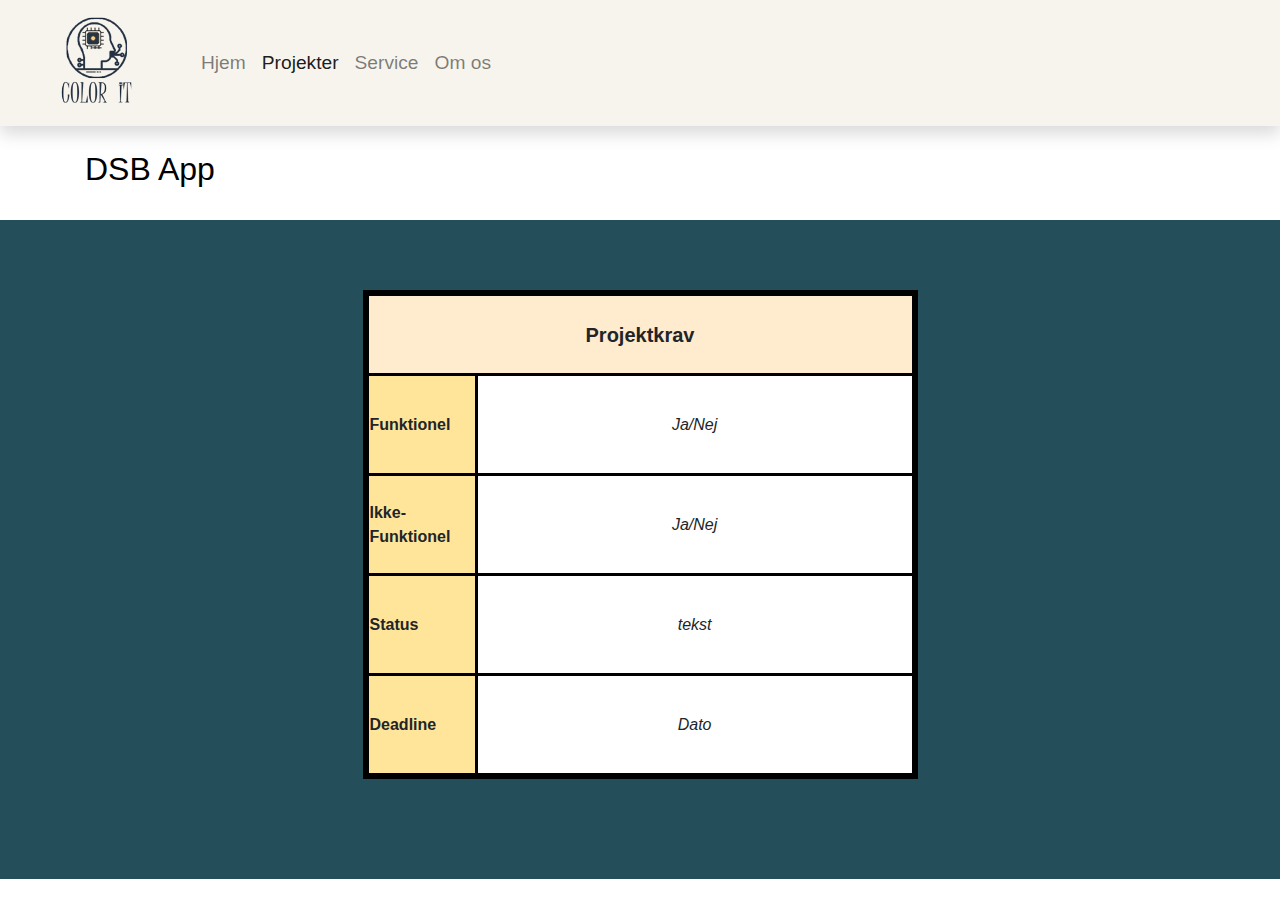
<file: COLOUR-IT-AS-2/status2.html>
<!--Kutaiba-->
<!DOCTYPE html>
<html lang="da">
<head>
    <title>Status på projekter</title>
    <meta charset="utf-8">
    <meta name="viewport" content="width=device-width, initial-scale=1, shrink-to-fit=no">
    <!--Vi bruger dette metatag for at sikre korrekt gengivelse og touch-zoom på alle enheder-->
    <link href="styles/bootstrap.min.css" type="text/css" rel="stylesheet">
    <!--link bootstrap css-filen før vores egen css-fil-->
    <link href="styles/style.css" type="text/css" rel="stylesheet">
    <!--nu linker vi vores css fil-->
    <script src="https://code.jquery.com/jquery-3.3.1.slim.min.js"></script>
    <!--fordi bootstrap bruger jQuery og popper til at understøtte dens funktion, så vi bruger et eksternt link til jQuery-script-->
    <script src="https://cdnjs.cloudflare.com/ajax/libs/popper.js/1.14.7/umd/popper.min.js"></script>
    <script src="js/bootstrap.min.js"></script>
    <!--vi linker vores bootstrap javaascript fil-->
</head>

<body>
    <!--vi starter med navbar-implementeringen ved hjælp af bootstrap framework-->
    <!--horisontal navbar, som kollapser ved lille browser vindue-->
    <nav class="navbar navbar-expand-sm bg-light navbar-light shadow">
        <a class="navbar-brand justify-content-start" href="#">
            <!--logo i navbar-->
            <img src="images/colour_it_logo3.png" alt="Colour-IT Logo">
        </a>
        <button class="navbar-toggler" type="button" data-toggle="collapse" data-target="#myNavbar">
            <!--Et button element placeres inde i navigationslinjen. Dens datamål er id'et for det netop tilføjede                  divisionselement.-->
            <span class="navbar-toggler-icon"></span>
        </button>
        <div class="collapse navbar-collapse" id="myNavbar">
            <ul class="navbar-nav">
                <li class="nav-item"><a class="nav-link" href="index.html">Hjem</a></li>
                <li class="nav-item active"><a class="nav-link" href="projects.html">Projekter</a></li>
                <!--Projekter her er aktive-->
                <li class="nav-item"><a class="nav-link" href="Services.html">Service</a></li>
                <li class="nav-item disabled"><a class="nav-link" href="about%20us.html">Om os</a></li>
            </ul>
        </div>
    </nav>
    <!--navbar end-->
    <br />
    <!--bruge line break-->
    <div class="container">
        <!--ve bruge her bootstrap grid layout feature-->
        <div class="row">
            <div class="col-md">
                <h2>DSB App</h2>
            </div>
            <!--Grid breakpoint medium >=768px-->
        </div>
    </div>
    <br />
    <!--bruge line break-->
    <div class="back">
    <div class="container">
        <div class="row">
            <div class="col-md-12">
    <table class="center">
        <!--bruge table tag for at lave en                                                                 table-->
        <tr>
            <th colspan="2"><b>Projektkrav</b></th>
        </tr>
        <!--table header-->
        <tr>
            <td><b>Funktionel</b></td>
            <td><i>Ja/Nej</i></td>
        </tr>
        <tr>
            <td><b>Ikke-Funktionel</b></td>
            <td><i>Ja/Nej</i></td>
        </tr>
        <tr>
            <td><b>Status</b></td>
            <td><i>tekst</i></td>
        </tr>
        <tr>
            <td><b>Deadline</b></td>
            <td><i>Dato</i></td>
        </tr>
    </table>
                </div>
            </div>
        </div>
        </div>
</body></html>
</file>
<file: COLOUR-IT-AS-2/styles/style.css>
/*index styles- Lilian*/
.navbar {
    background-color: #F7F4ED !important;
}

li {
    font-size: 1.2rem;
}

.lilian_img{
    width: 600px;
    height: auto;
    margin: auto;
    border-radius: 5px;
}

.carousel{
    background-color: #244e5a;
}

footer img{
    width: 50px;
    height: auto;
}
footer{
    background-color: #F7F4ED;
}

@media screen and (max-width: 768px) 
{
.carousel-item img{
    width: 100%;
}
} 
/*index style ends*/

/*Michael Bui 293886* prokecter style*/

body {
    background-color: white;
    width: 100%;

}

.text-black {
    color: black;
}

.bgcolor-white {
    background-color: white !important;
}

.carousel-item .carousel-caption h3 a {
    text-shadow: 1px 0px 2px black, -1px 0px 2px black, 0px 1px 2px black, 0px -1px 2px black;
    /*Sort skygge bag overskriften, så teksten også popper/er læselig, når vi har en mindre vinduestørrelse*/
}

.carousel-item .carousel-caption h3 a {
    color: white;
}

.text-white {
    color: white;
}

.text-gray {
    color: #7A7A7A;
}

.text-black {
    color: black;
}

.link-color {
    color: black;

}


.fontsize-small {
    font-size: 0.8em;
}

.text-italic {
    font-style: italic;
}

.projekt-info {
    font-size: 0.9em;
}

.bgcolor-blue {
    background-color: #244e5a !important;
}

.link-button{
    background-color:rgb(153, 196, 221);
    border:none;
    padding: 1rem;
    transition: all 0.4s ease;
    align-self: center;
}
.link-button:hover{
    opacity: 0.7;
}

.hover-effect{
    transition: all 0.7s ease;
}

.hover-effect:hover{
    opacity: 0.7;
}


}
/*proketer style ends*/

/*Services-Christian- style*/


h1
{
    text-align: center;
}

#row1 {
 text-align: center;
      
}

#row1.1{
    border: solid red 3px; 
}

#row2 {
   text-align: center; 
    
    
}


/*CSS for at center content i grid layout 1 og 2*/

.center {
  display: block;
  margin-left: auto;
  margin-right: auto;
  width: 50%;
}

.container{
  
}

.whole{
    background-color: whitesmoke;
}

.carousel-item {
    text-align: center;
    }


/*services stayle ends*/


/*About us style- Kasbar*/
    #mainbillede {
    background-color: #244e5a !important;
}

.navbar {
    background-color: #F7F4ED !important;
}

li {
    font-size: 1.2rem;
}

.img {
    max-height: 200px !important;
}

.wrapper {
    border-style: solid;
}


#team {
    max-height: 300px !important;
}

/*About us ends*/

/*Status styles Kutaiba*/
/*Kutaiba*/

* {
    font-family: Helvetica, Verdana, Times New Roman;
    /*skrifttypen for hele siden*/
}

.back {
    background-color: #244e5a;
}

.center {
    /*class center er class af table*/
    border: solid;
    /*vi definerede border-type og farve. så kollapser vi borders, så vi får en border-line mellem celler, og derefter indstiller vi venstre og højre margen til auto for at cintere tabellen midt på siden*/
    border-color: black;
    border-collapse: collapse;
    border-spacing: 2px;
    margin-left: auto;
    margin-right: auto;
    margin-top: 70px;
    margin-bottom: 100px;
}

tr {
    /*indstil en "style" til alle tabel-row (kolonner)*/
    display: table-row;
    border: solid;
    border-color: black;
}

td {
    /*indstil en "style" til alle tabel-data (celler)*/
    border: solid;
    border-color: black;
    height: 100px;
}

th {
    /*indstil en "style" til table-header*/
    border: solid;
    border-color: black;
    text-align: center;
    background-color: blanchedalmond;
    height: 80px;
    font-size: 20px;
}

td:nth-child(odd) {
    /*vi vælger de ulige celler ved at bruge ":nth-child(odd)"*/
    background-color: #ffe599;
    width: 20%;
}

td:nth-child(even) {
    /*vi vælger de lige celler ved at bruge ":nth-child(even)"*/
    text-align: center;
    background-color: white;
}

h2 {
    color: black;
}

/*status ends*/
</file>
